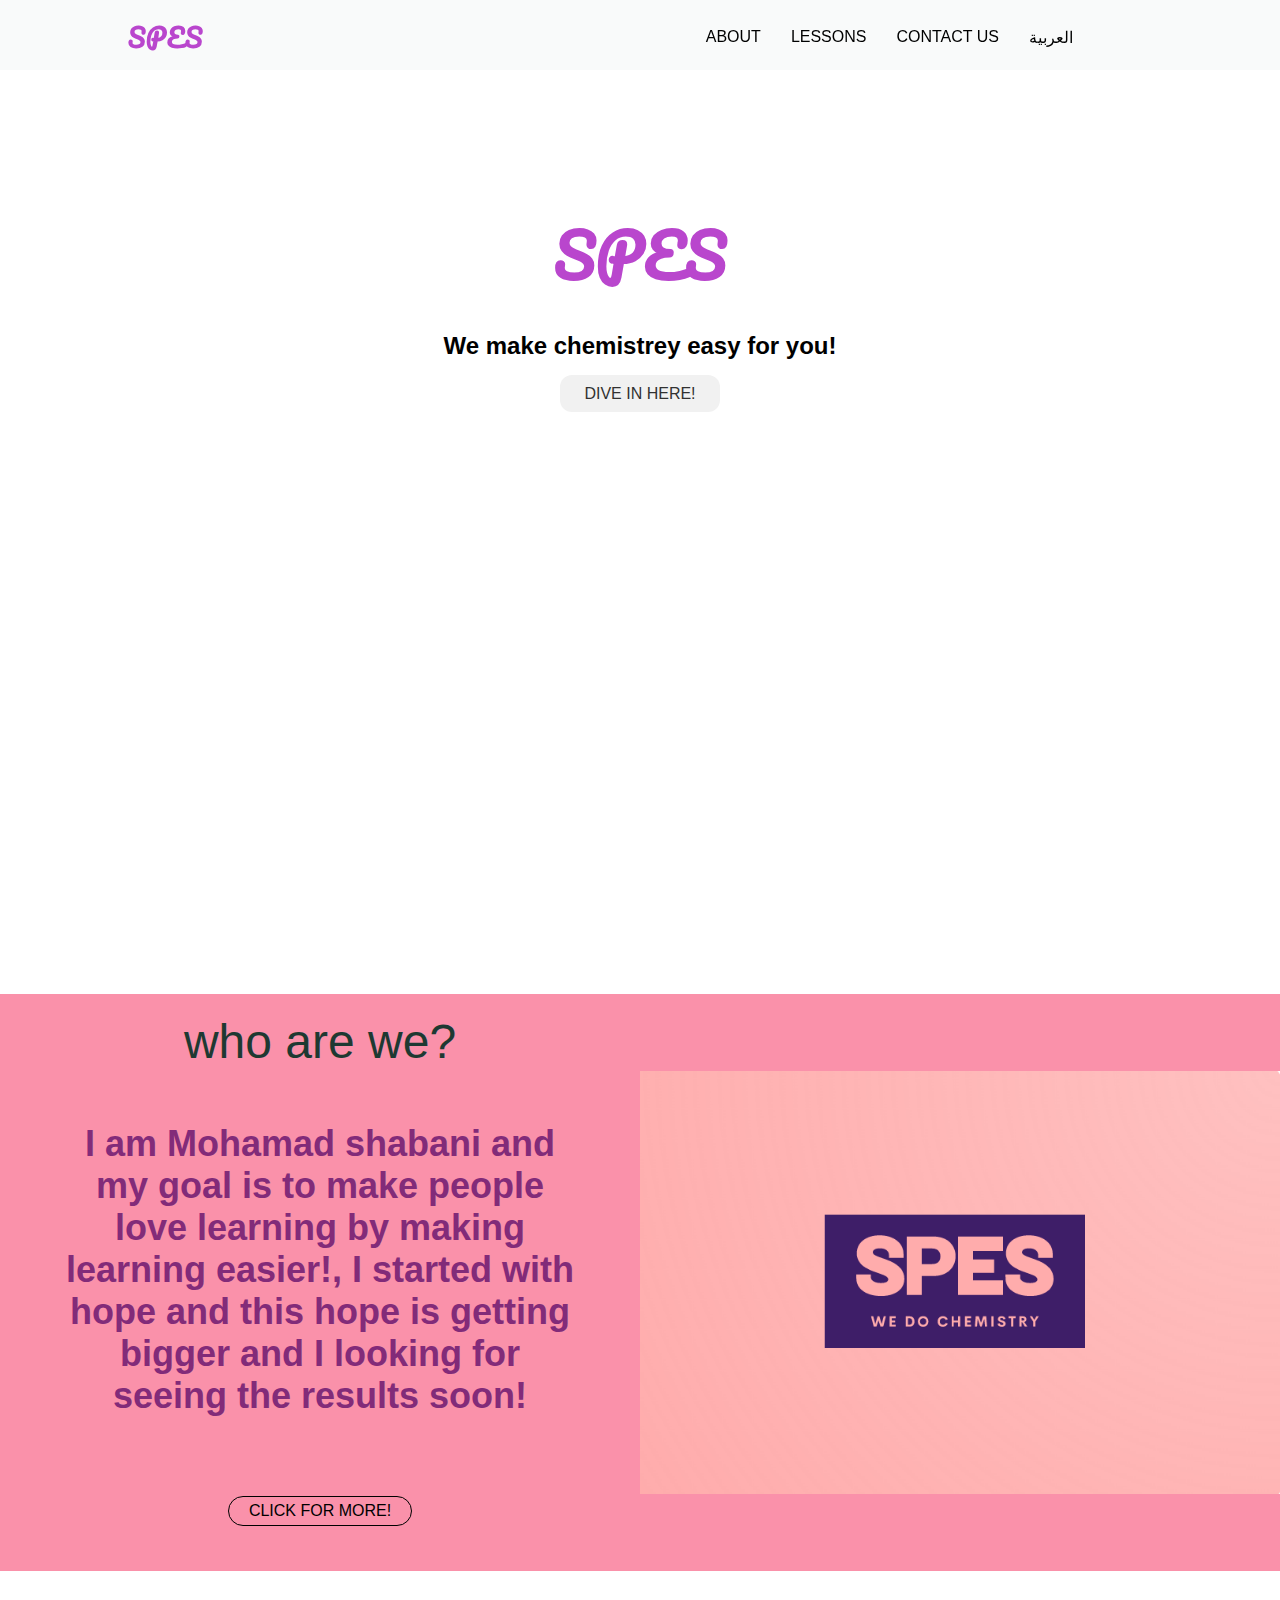
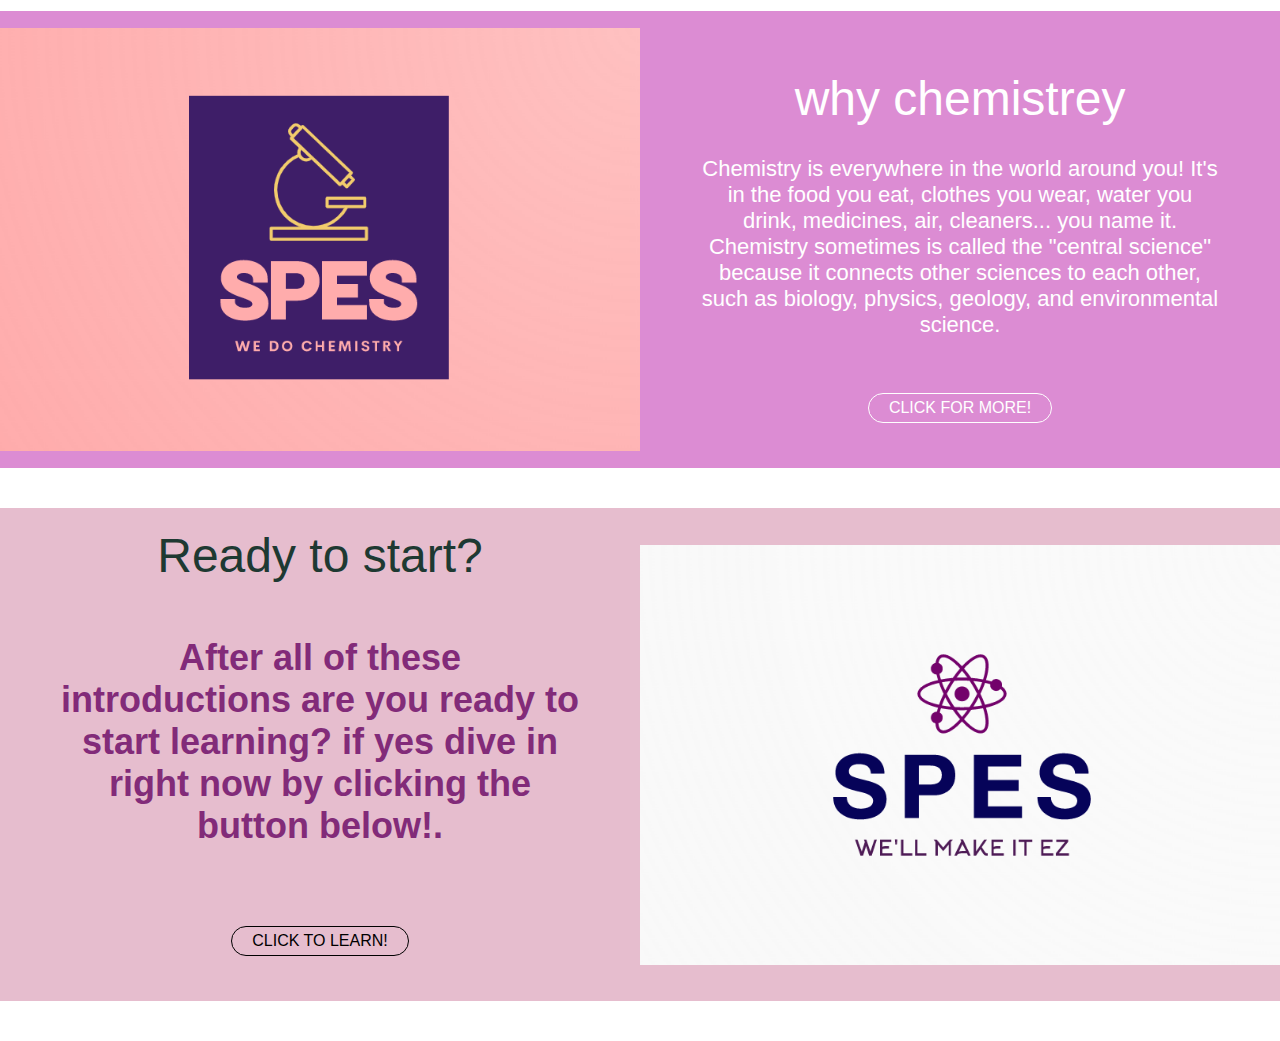
<file: main.html>
<!DOCTYPE html>
<html lang="en">
<head>
    <link href='https://fonts.googleapis.com/css?family=Pacifico' rel='stylesheet'>
	<meta charset="UTF-8">
	<link rel="icon" href="favicon (3).ico">
	<title>spes</title>
	<link href="mainn.css" rel="stylesheet">
</head>
<body>
	<div id="preloader"></div>
	<div class="menu-area">
		<a class="logo" href="#">SPES<!--<img src="Screenshot 2023-01-14 163928.png" alt="">--></a>
		<ul class="nav">
			<!--<li>
				<a href="#home">Home</a>-->
			</li>
			<li>
				<a href="#slide1">About</a>
			</li>
			<li>
				<a href="lessar.html">lessons</a>
			</li>
			<li>
				<a href="contact.html">contact us</a>
			</li>
			<li>
				<a href="mainar.html">العربية</a>
			</li>
		</ul>
	</div>
	<section id="home">
		<div class="content">
			<h1 style="font-family: 'Pacifico'">spes</h1>
			<h2 style="color: rgb(156, 119, 214)"><p> We make chemistrey easy for you!</p></h2>
			<a class="button" href="#slide1">
			  Dive in here!
			</a>
		</div>
	</section>
	<br><br><br>
	<section>

	</section>

	<section id="slide1">
		<div class="product-container">
			<div class="product" style="background-color: #fa91aa">
				<div class="product-right">
					<div
						class="product-title"
						style="
							font-size: 48px;
							margin-top: 20px;
							color: #1e3932;
						"
					>
						who are we?
					</div>
					<div class="product-description"><h1>
						I am Mohamad shabani and my goal is to make people love 
					learning by making learning easier!, I started with hope and this hope is getting
					bigger and I looking for seeing the results soon! 
						</h1>
					</div>
					<a href="#slide2"><div
						class="product-button product-button-black"
						style="margin-top: 10px"
					>
						click for more!
					</div></a>
				</div>
				<div class="product-left">
					<img
						alt="didn't load?."
						class="block"
						src="spesreallogo.png"
					/>
				</div>
			</div>
		</div>
	</section>
	<section id="slide2">
		<div class="product-container">
			<div class="product" style="background-color: #dc8cd3">
				<div class="product-left">
					<img
						alt="Two marbled iced coffee drinks in tall glasses."
						class="block"
						src="spesbestlogo.png"
					/>
				</div>
				<div class="product-right">
					<div
						class="product-title"
						style="
							font-size: 48px;
							margin-top: 60px;
							color: white;
						"
					>
						why chemistrey
					</div>
					<div
						class="product-description"
						style="color: white; font-size: 22px"
					>
					Chemistry is everywhere in the world around you! It's in the food you eat, clothes you wear, water you drink, medicines, air, cleaners... you name it. Chemistry sometimes is called the "central science" because it connects other sciences to each other, such as biology, physics, geology, and environmental science.
					</div>
					<a href="#slide3"><div
						class="product-button product-button-white"
						style="margin-top: 10px"
					>
						click for more!
					</div></a>
				</div>
			</div>
		</div>
	</section>
	<section id="slide3">
		<div class="product-container">
			<div class="product" style="background-color: #e6bdce">
				<div class="product-right">
					<div
						class="product-title"
						style="
							font-size: 48px;
							margin-top: 20px;
							color: #1e3932;
						"
					>
						Ready to start?
					</div>
					<div class="product-description"><h1>
						After all of these introductions are you ready to start learning?
						if yes dive in right now by clicking the button below!.
						</h1>
					</div>
					<a href="lesen.html"><div
						class="product-button product-button-black"
						style="margin-top: 10px"
					>
						click to learn!
					</div></a>
				</div>
				<div class="product-left">
					<img
						alt="didn't load?."
						class="block"
						src="spes logo1 - Copy.png"
					/>
				</div>
			</div>
		</div>
	</section>






	<script>
		var loader = document.getElementById("preloader");
		window.addEventListener("load", function(){
			loader.style.display = "none";
		})

	  </script>
</body>
</html>
</file>
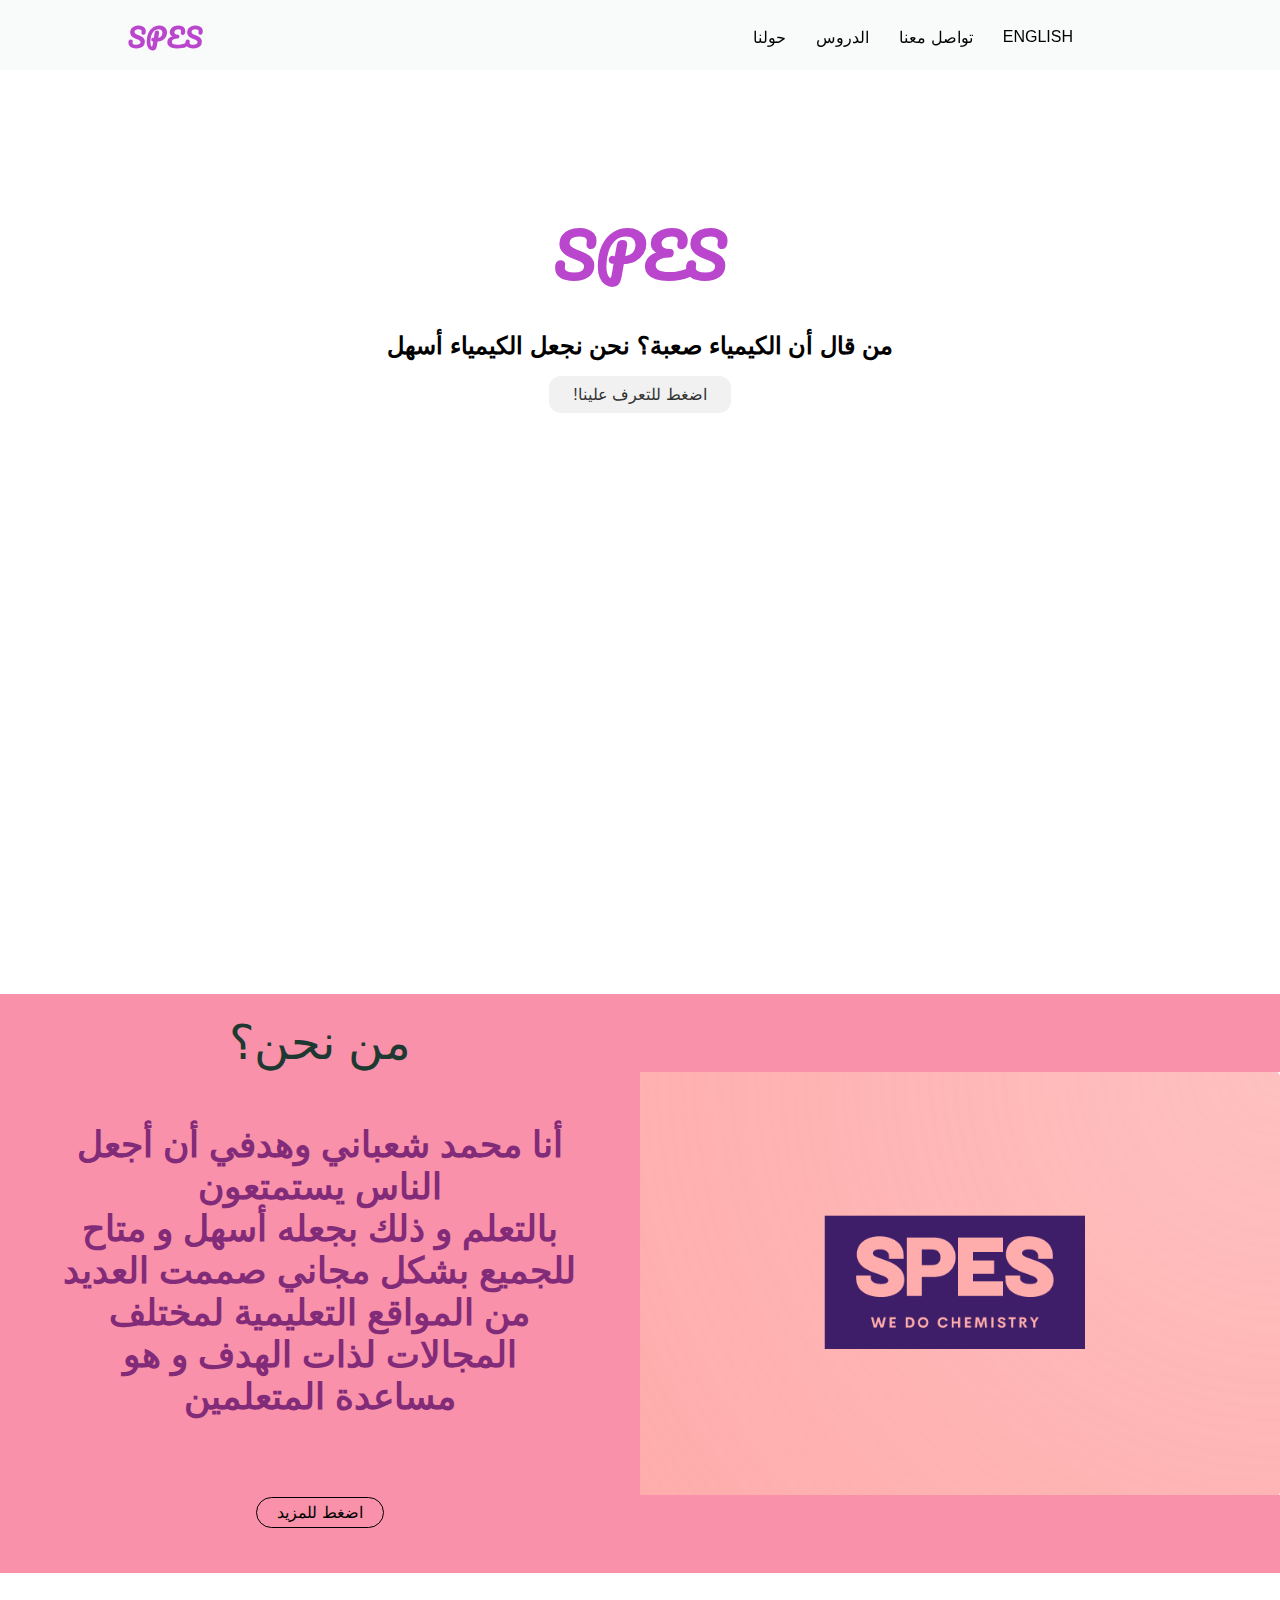
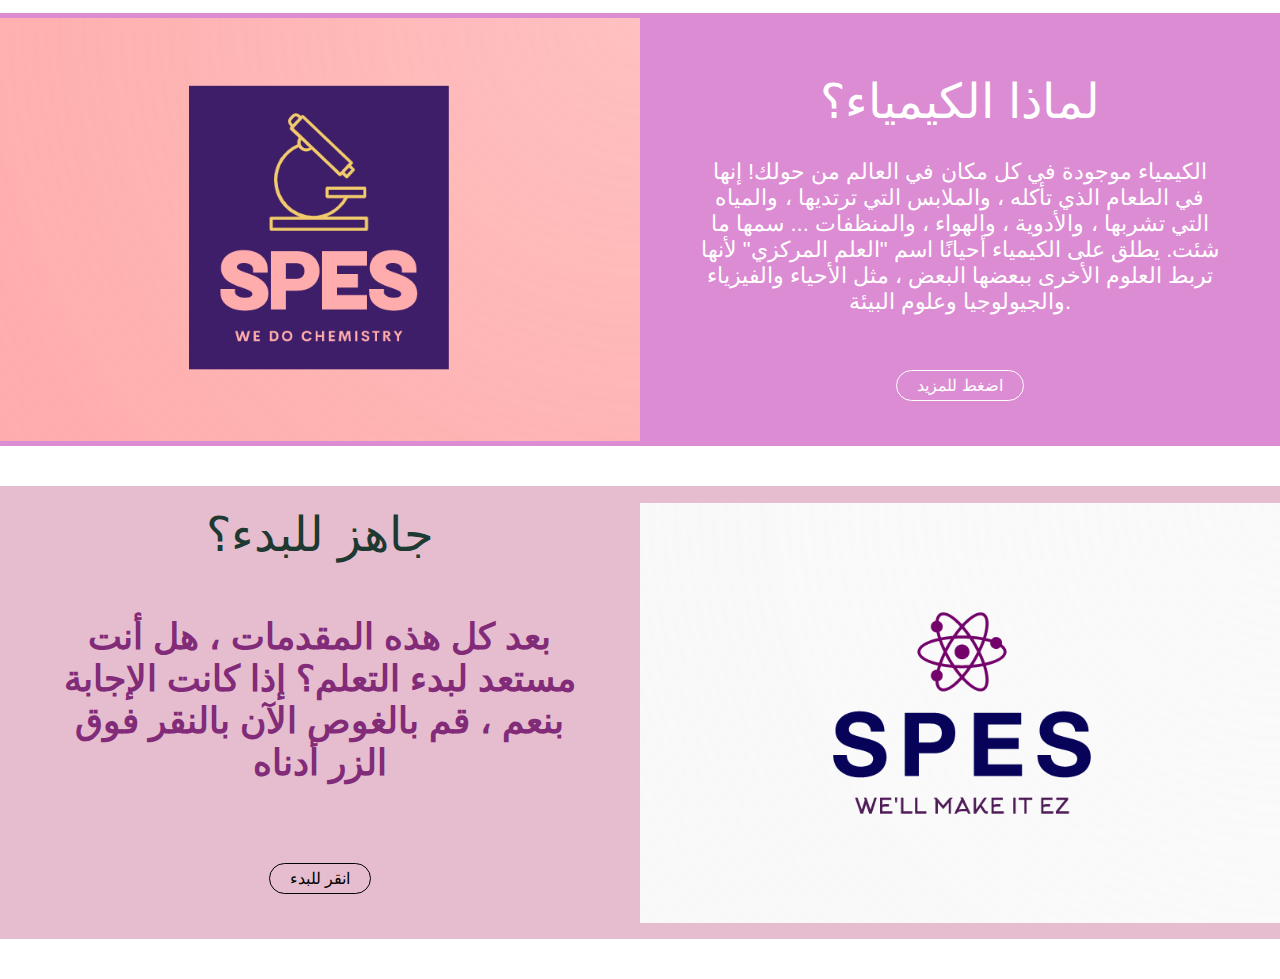
<file: mainar.html>
<!DOCTYPE html>
<html lang="en">
<head>
    <link href='https://fonts.googleapis.com/css?family=Pacifico' rel='stylesheet'>
	<meta charset="UTF-8">
	<link rel="icon" href="favicon (3).ico">
	<title>spes</title>
	<link href="mainn.css" rel="stylesheet">
</head>
<body>
	<div id="preloader"></div>
	<div class="menu-area">
		<a class="logo" href="#">SPES<!--<img src="Screenshot 2023-01-14 163928.png" alt="">--></a>
		<ul class="nav">
			<!--<li>
				<a href="#home">Home</a>-->
			</li>
			<li>
				<a href="#slide1">حولنا</a>
			</li>
			<li>
				<a href="#">الدروس</a>
			</li>
			<li>
				<a href="contact.html"> تواصل معنا</a>
			</li>
			<li>
				<a href="main.html">English</a>
			</li>
		</ul>
	</div>
	<section id="home">
		<div class="content">
			<h1 style="font-family: 'Pacifico'">spes</h1>
			<h2 style="color: rgb(156, 119, 214)"><p>   
                
                من قال أن الكيمياء صعبة؟ نحن نجعل الكيمياء أسهل
                </p></h2>
			<a class="button" href="#slide1">
			  !اضغط للتعرف علينا
			</a>
		</div>
	</section>
	<br><br><br>
	<section>

	</section>

	<section id="slide1">
		<div class="product-container">
			<div class="product" style="background-color: #fa91aa">
				<div class="product-right">
					<div
						class="product-title"
						style="
							font-size: 48px;
							margin-top: 20px;
							color: #1e3932;
						"
					>
						من نحن؟
					</div>
					<div class="product-description"><h1>
                        أنا محمد شعباني وهدفي أن أجعل الناس يستمتعون
                        <br>بالتعلم و ذلك بجعله أسهل و متاح للجميع بشكل مجاني
                        صممت العديد من المواقع التعليمية لمختلف المجالات لذات الهدف و هو مساعدة المتعلمين
						</h1>
					</div>
					<a href="#slide2"><div
						class="product-button product-button-black"
						style="margin-top: 10px"
					>
						اضغط للمزيد
					</div></a>
				</div>
				<div class="product-left">
					<img
						alt="didn't load?."
						class="block"
						src="spesreallogo.png"
					/>
				</div>
			</div>
		</div>
	</section>
	<section id="slide2">
		<div class="product-container">
			<div class="product" style="background-color: #dc8cd3">
				<div class="product-left">
					<img
						alt="Two marbled iced coffee drinks in tall glasses."
						class="block"
						src="spesbestlogo.png"
					/>
				</div>
				<div class="product-right">
					<div
						class="product-title"
						style="
							font-size: 48px;
							margin-top: 60px;
							color: white;
						"
					>
						لماذا الكيمياء؟
					</div>
					<div
						class="product-description"
						style="color: white; font-size: 22px"
					>
					الكيمياء موجودة في كل مكان في العالم من حولك! إنها في الطعام الذي تأكله ، والملابس التي ترتديها ، والمياه التي تشربها ، والأدوية ، والهواء ، والمنظفات ... سمها ما شئت. يطلق على الكيمياء أحيانًا اسم "العلم المركزي" لأنها تربط العلوم الأخرى ببعضها البعض ، مثل الأحياء والفيزياء والجيولوجيا وعلوم البيئة. 
					</div>
					<a href="#slide3"><div
						class="product-button product-button-white"
						style="margin-top: 10px"
					>
						اضغط للمزيد
					</div></a>
				</div>
			</div>
		</div>
	</section>
	<section id="slide3">
		<div class="product-container">
			<div class="product" style="background-color: #e6bdce">
				<div class="product-right">
					<div
						class="product-title"
						style="
							font-size: 48px;
							margin-top: 20px;
							color: #1e3932;
						"
					>
						جاهز للبدء؟
					</div>
					<div class="product-description"><h1>
                        بعد كل هذه المقدمات ، هل أنت مستعد لبدء التعلم؟
إذا كانت الإجابة بنعم ، قم بالغوص الآن بالنقر فوق الزر أدناه 

                    </h1>
					</div>
					<a href="#"><div
						class="product-button product-button-black"
						style="margin-top: 10px"
					>
						انقر للبدء
					</div></a>
				</div>
				<div class="product-left">
					<img
						alt="didn't load?."
						class="block"
						src="spes logo1 - Copy.png"
					/>
				</div>
			</div>
		</div>
	</section>












	<script>
		var loader = document.getElementById("preloader");
		window.addEventListener("load", function(){
			loader.style.display = "none";
		})

	  </script>
</body>
</html>
</file>
<file: mainn.css>
html {
	scroll-behavior: smooth;
}
body {
	margin: 0;
	padding: 0;
	font-family: montserrat;
}
.menu-area {
	position: fixed;
	display: flex;
	justify-content: center;
	align-items: center;
	flex-direction: row;
	flex-wrap: wrap;
	background-color: rgba(224, 228, 231, 0.2);
	width: 100%;
	height: 70px;
	z-index: 1;
}
.nav {
	display: flex;
	justify-content: right;
	list-style: none;
	margin-right: 15%;
}
.logo {
	flex: 1 1 auto;
	margin-left: 10%;
	text-transform: uppercase;
	letter-spacing: 1px;
	font-weight: bold;
	font-size: 25px;
    font-family: 'Pacifico';
    color: rgb(185, 70, 205);
}
.logo img{
	width: 50px;
	float: left;
}
a {
	margin: 15px;
	color: #000;
	text-decoration: none;
	text-transform: uppercase;
}
a:hover {
	color: #000;
}
#home {
	position: relative;
	background-image: url(https://wallpapers.com/images/hd/minimalistic-cyan-chemistry-lab-eoiujag5rlfbi5hm.jpg);
	width: 100%;
	height: 100vh;
	background-repeat: no-repeat;
	background-size: cover;
	background-position: center center;
	text-align: center;
}
#home .content {
	width: 100%;
}
#home .content h1 {
	font-size: 60px;
	margin: 10px 0;
}
#home .content p {
	width: 50%;
	margin: auto;
	line-height: 1.6;
	color: rgb(0, 0, 0);
}
#about, #portfolio, #services, #contact {
	position: relative;
	display: flex;
	justify-content: space-around;
	align-items: center;
	flex-wrap: wrap;
	flex-direction: row;
	width: 100%;
	height: 100vh;
}
.content {
	width: 80%;
	height: 100%;
	padding: 15% 0;
}
.content h1 {
	font-size: 30px;
	text-transform: uppercase;
}
.content p {
	font-size: 24px;
	line-height: 50px;
}
@media (max-width: 800px) {
	.logo {
		text-align: center;
	}
	.nav {
		margin: 0;
		padding: 0;
	}
	.nav a {
		font-size: 10px;
		margin: 10px;
	}
	#home .content h1 {
		font-size: 30px;
	}
	#home .content p {
		width: 90%;
		font-size: 16px;
	}
	.content {
		padding: 50% 0;
	}
	#about, #portfolio, #services, #contact {
		flex-direction: column;
		padding: 180px 0;
	}
	#portfolio .content {
		padding: 96px 0;
	}
}
h1{
    color: rgb(185, 70, 205);
}
.button {
    color: #313131;
    padding: 10px 24px;
    background: #f1f1f1;
    text-decoration: none;
    border-radius: 12px;
    transition: .6s;
}
#preloader{
	background: rgb(185, 146, 146) url(https://media4.giphy.com/media/QunaRcZPYFgpbrBi9C/giphy.gif?cid=6c09b952b9f1d454bd078c458bb05e8760c99dc657985bb5&rid=giphy.gif&ct=s) no-repeat center center;
	background-size: 20%;
	height: 100vh;
	width: 100%;
	position: fixed;
	z-index: 100;
}
.slide2{
	height: 100vh;
	background: red;
}
#about{
	
}



















body {
    margin: 0px;
    font-family: "SoDo Sans SemiBold", Helvetica Neue, Helvetica, Arial,
        sans-serif;
}
.navbar-container {
    box-shadow: 0px 4px 5px 0px rgba(191, 122, 122, 0.71);
    -webkit-box-shadow: 0px 4px 5px 0px rgba(191, 122, 122, 0.71);
    -moz-box-shadow: 0px 4px 5px 0px rgba(191, 122, 122, 0.71);
}
.navbar {
    max-width: 1560px;
    padding: 20px;
    font-size: 14px;
    display: flex;
    justify-content: space-between;
    align-items: center;
    margin: auto;
}

.navbar-left svg {
    width: 50px;
    margin-right: 20px;
}

.navbar-left div {
    text-transform: uppercase;
    font-weight: 600;
}
.navbar-left div:hover,
.find-a-store:hover {
    color: #00754a;
}

.navbar-left,
.navbar-right {
    display: flex;
    align-items: center;
}

.navbar-left > *,
.navbar-right > * {
    margin: 10px;
}

.find-a-store {
    display: flex;
    align-items: center;
    font-weight: 500;
}

.sign-in,
.join-now {
    font-weight: 500;
    border: 1px solid black;
    border-radius: 40px;
    padding: 5px 20px 5px 20px;
}

.join-now {
    background-color: black;
    color: white;
}

.join-now:hover {
    background-color: rgba(0, 0, 0, 0.7);
}

.sign-in:hover {
    background-color: rgba(0, 0, 0, 0.06);
}

.container {
    max-width: 1440px;
    margin: auto;
}
.product img {
    max-width: 100%;
    object-fit: contain;
    height: 100%;
}
.product {
    display: flex;
}

.product-left,
.product-right {
    max-width: 50%;
    display: flex;
    width: 50%;
    align-items: center;
    justify-content: center;
    height: 100%;
    align-content: stretch;
    flex-direction: column;
}

.product-title {
    width: 100%;
    text-align: center;
    color: white;
}
.product-container {
    margin: 40px 0px 40px 0px;
    display: flex;
}

.product-button {
    border: 1px solid white;
    max-width: max-content;
    padding: 5px 20px 5px 20px;
    border-radius: 40px;
    text-align: center;
    margin: auto;
    margin-bottom: 30px;
}

.product-button-white {
    color: white;
}

.product-button-black {
    color: black;
    border-color: black;
}

.product-description {
    text-align: center;
    padding: 30px 60px 30px 60px;
    font-size: 18px;
}
.product-description h1{
	color: rgb(130, 43, 121);
}
.footer {
    padding: 50px;
    text-align: center;
}
</file>
